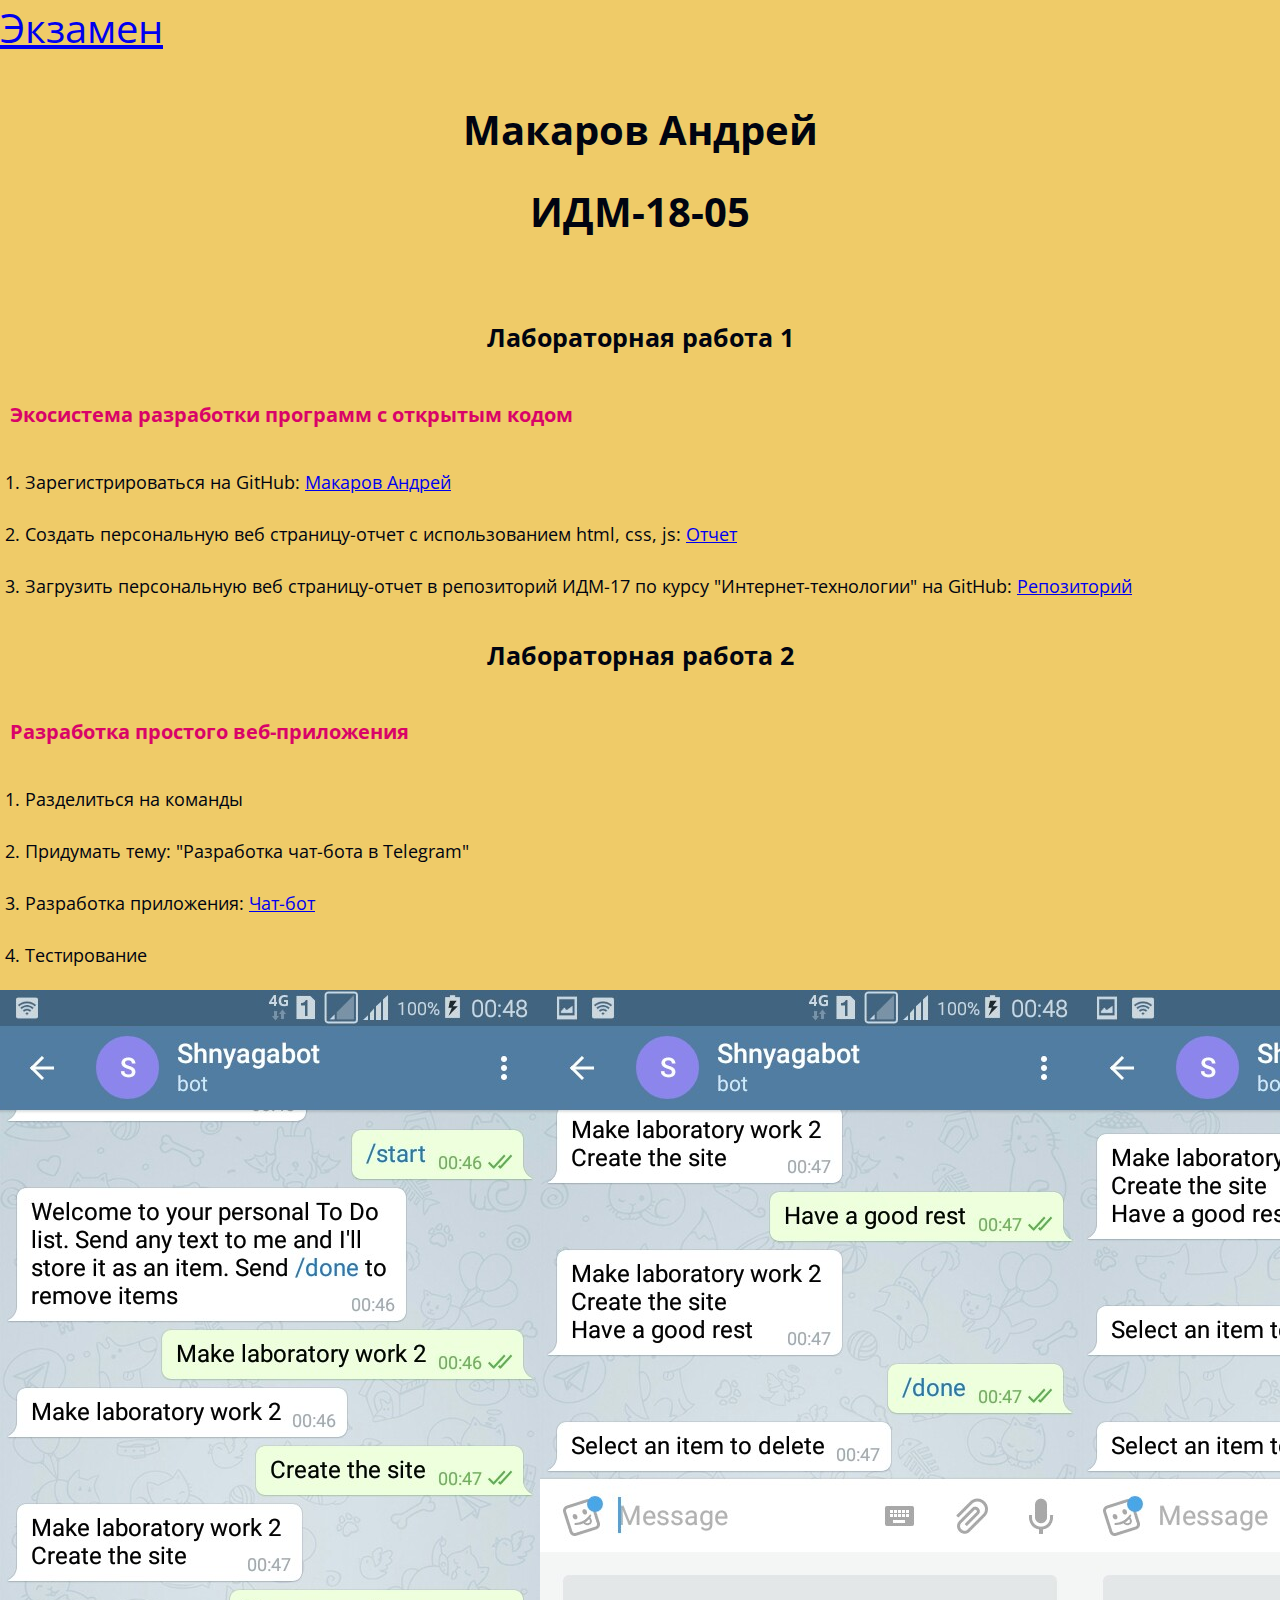
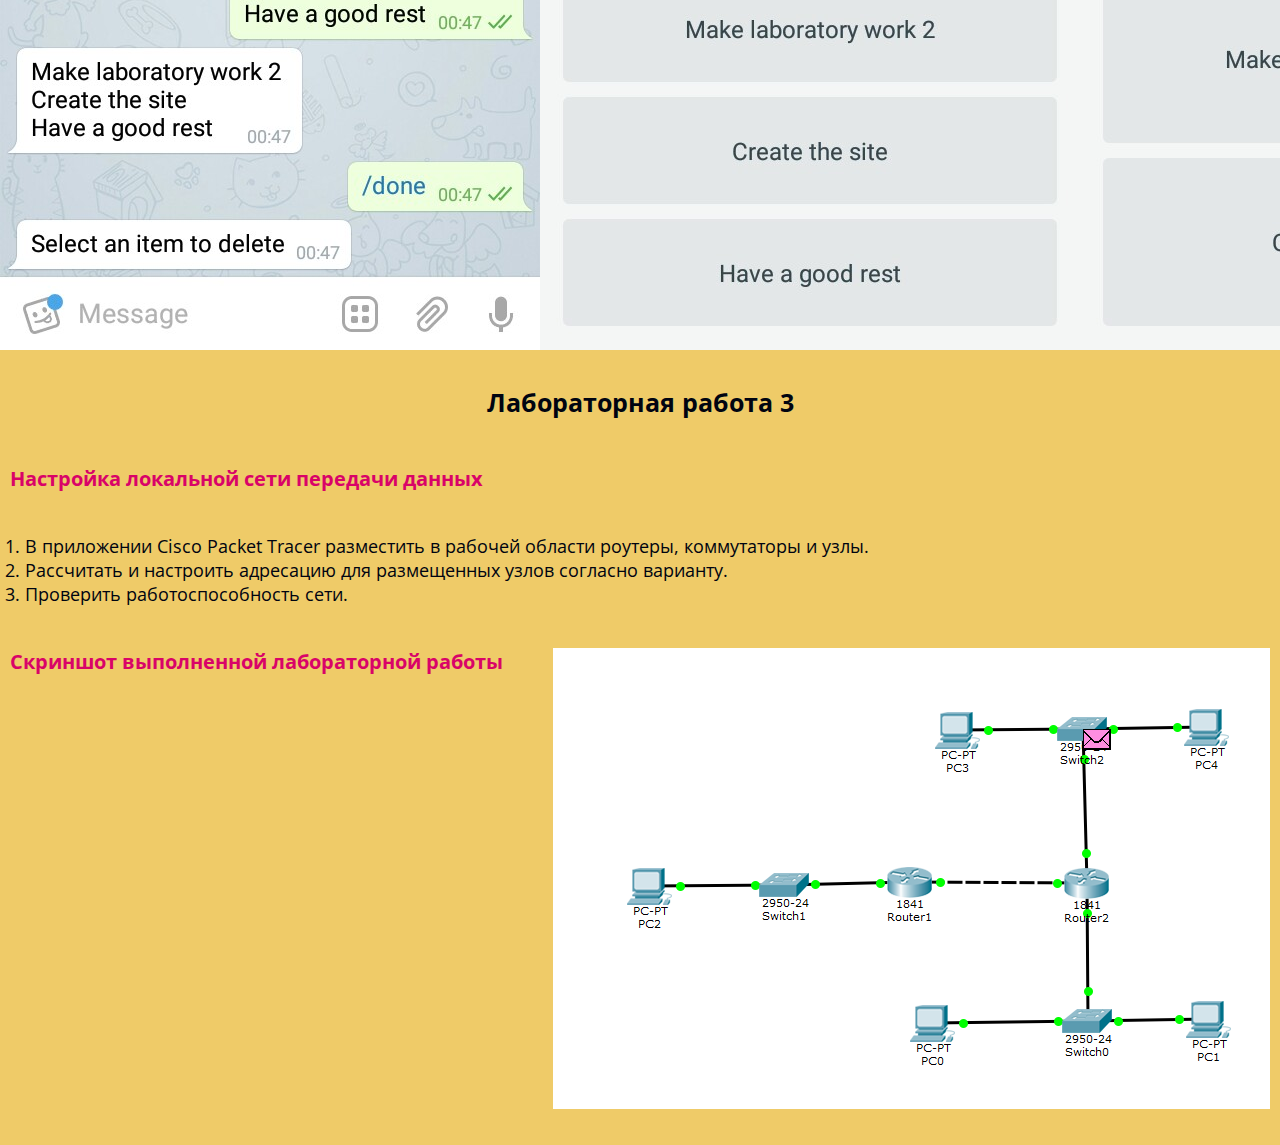
<file: index.html>
<!DOCTYPE html>
<html lang="en">
<head>
	<meta charset="UTF-8">
	<title>Отчет</title>
	<link rel="stylesheet" href="style.css">
	<link href="https://fonts.googleapis.com/css?family=Open+Sans:700" rel="stylesheet">
	 <a href="https://github.com/stankin/inet-2018/wiki/%D0%91%D0%B8%D0%BB%D0%B5%D1%82-28" style="font-size: 40px;">Экзамен</a>
</head>

<body>
	<header>
		<div class="title">
			<h1>Макаров Андрей</h1>
			<h1>ИДМ-18-05</h1>
    	</div>
    </header>

    <section>
    	<div class="container">
    		<h3>Лабораторная работа 1
    		<h4>Экосистема разработки программ с открытым кодом</h4>
    			<p>1. Зарегистрироваться на GitHub: <a href="https://github.com/LilSneezer">Макаров Андрей</a></p>
    			<p style="text-align: left;">2. Создать персональную веб страницу-отчет с использованием html, css, js: <a href="file:///C:/Users/hp-pc/Desktop/%D0%BE%D1%82%D1%87%D0%B5%D1%82%20%D0%BF%D0%BE%20%D0%B8%D0%BD%D1%82%D0%B5%D1%80%D0%BD%D0%B5%D1%82%20%D1%82%D0%B5%D1%85%D0%BD%D0%BE%D0%BB%D0%BE%D0%B3%D0%B8%D1%8F%D0%BC/%D0%BE%D1%82%D1%87%D0%B5%D1%82.html">Отчет</a></p>
    			<p style="text-align: left;">3. Загрузить персональную веб страницу-отчет в репозиторий ИДМ-17 по курсу "Интернет-технологии" на GitHub: <a href="https://github.com/LilSneezer/IDM-18-05-Makarov">Репозиторий</a></p>
    		</h3>
    		<h3>Лабораторная работа 2
    		<h4>Разработка простого веб-приложения</h4>
				<p>1. Разделиться на команды</p>
				<p>2. Придумать тему: "Разработка чат-бота в Telegram"</p>
				<p>3. Разработка приложения: <a href="https://github.com/DimitriiVasilev/Telegram_bot">Чат-бот</a></p>
				<P>4. Тестирование</p>
			</h3>
			<div class="images">
				<img src="img/scrin1.jpg">
				<img src="img/scrin2.jpg">
				<img src="img/scrin3.jpg">
			</div>
    		<h3>Лабораторная работа 3
    		<h4>Настройка локальной сети передачи данных</h4>
				<p>1. В приложении Cisco Packet Tracer разместить в рабочей области роутеры, коммутаторы и узлы.<br>
2. Рассчитать и настроить адресацию для размещенных узлов согласно варианту.<br>
3. Проверить работоспособность сети.</p>
    		</h3>
    		<h4>Скриншот выполненной лабораторной работы
				<img src="img/010.png" style="align-content: center;">
			</h4>
    	</div>
    </section>
</body>
</html>
</file>
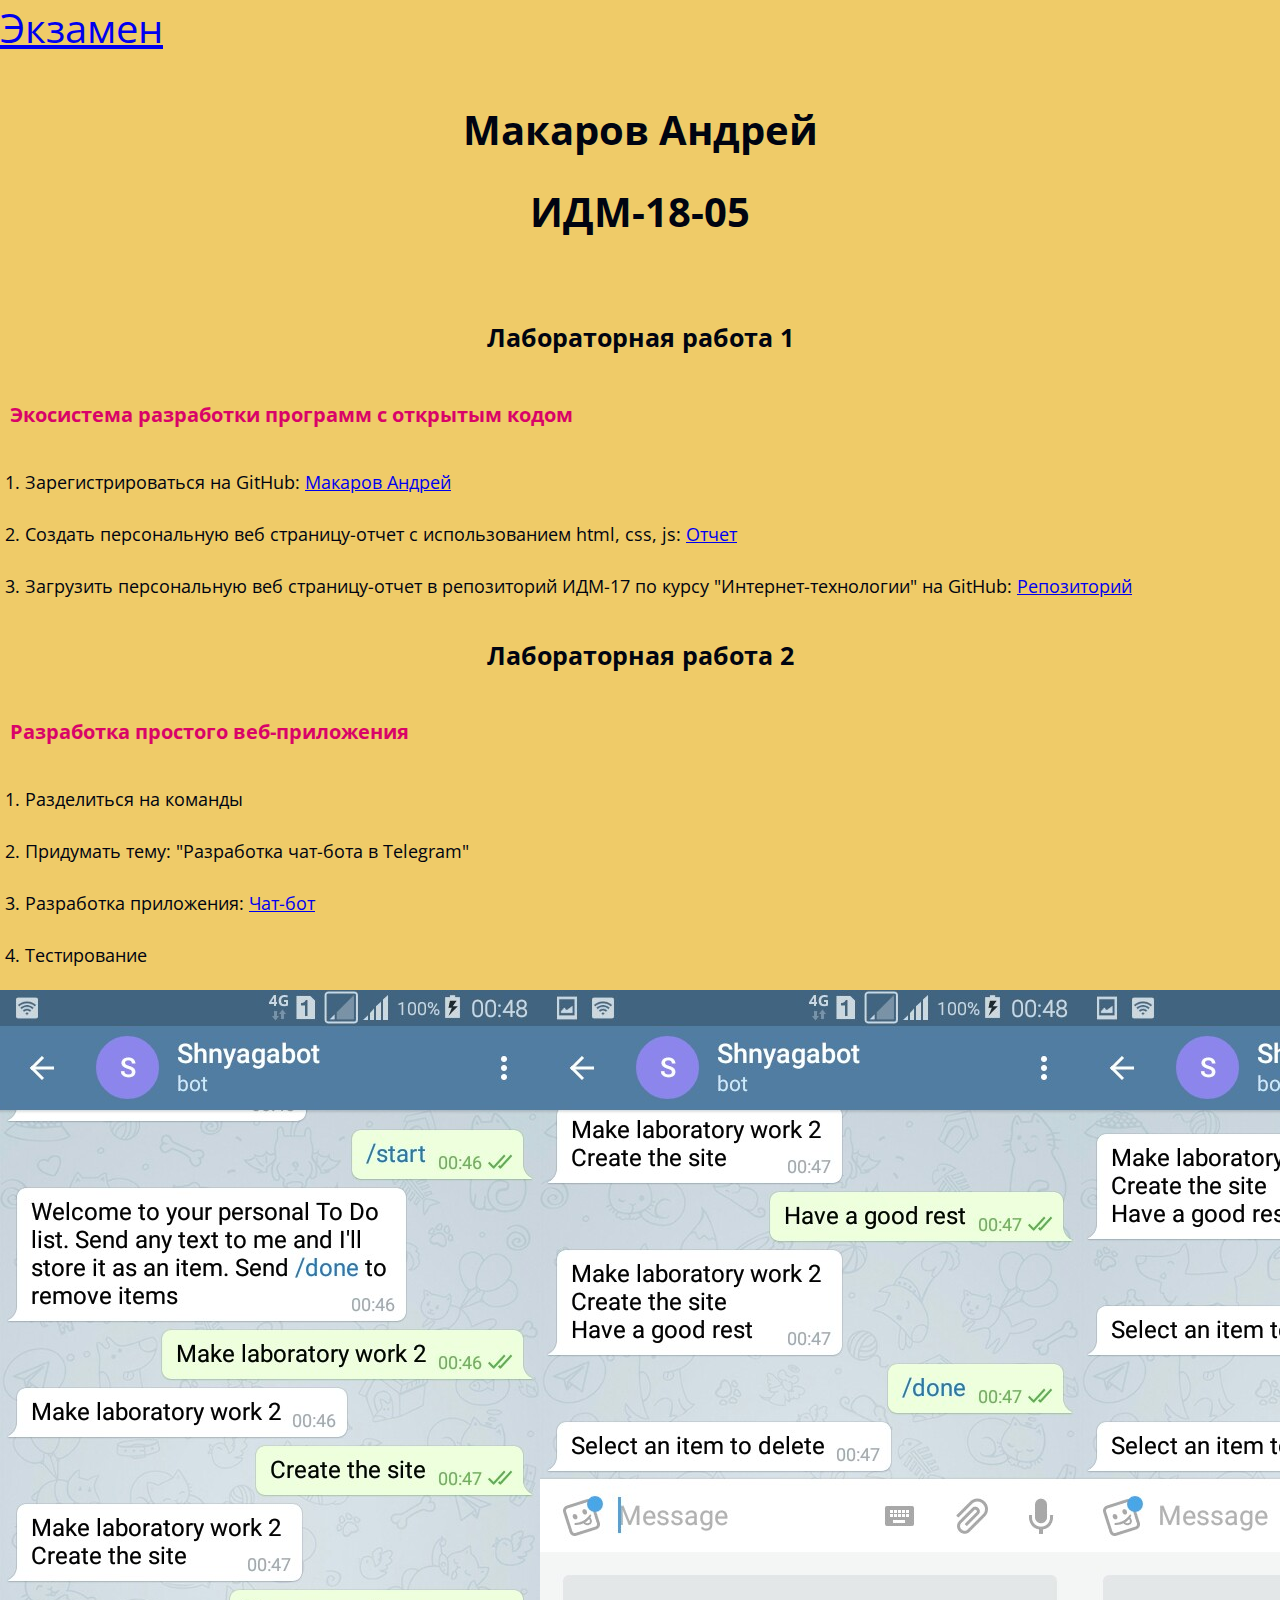
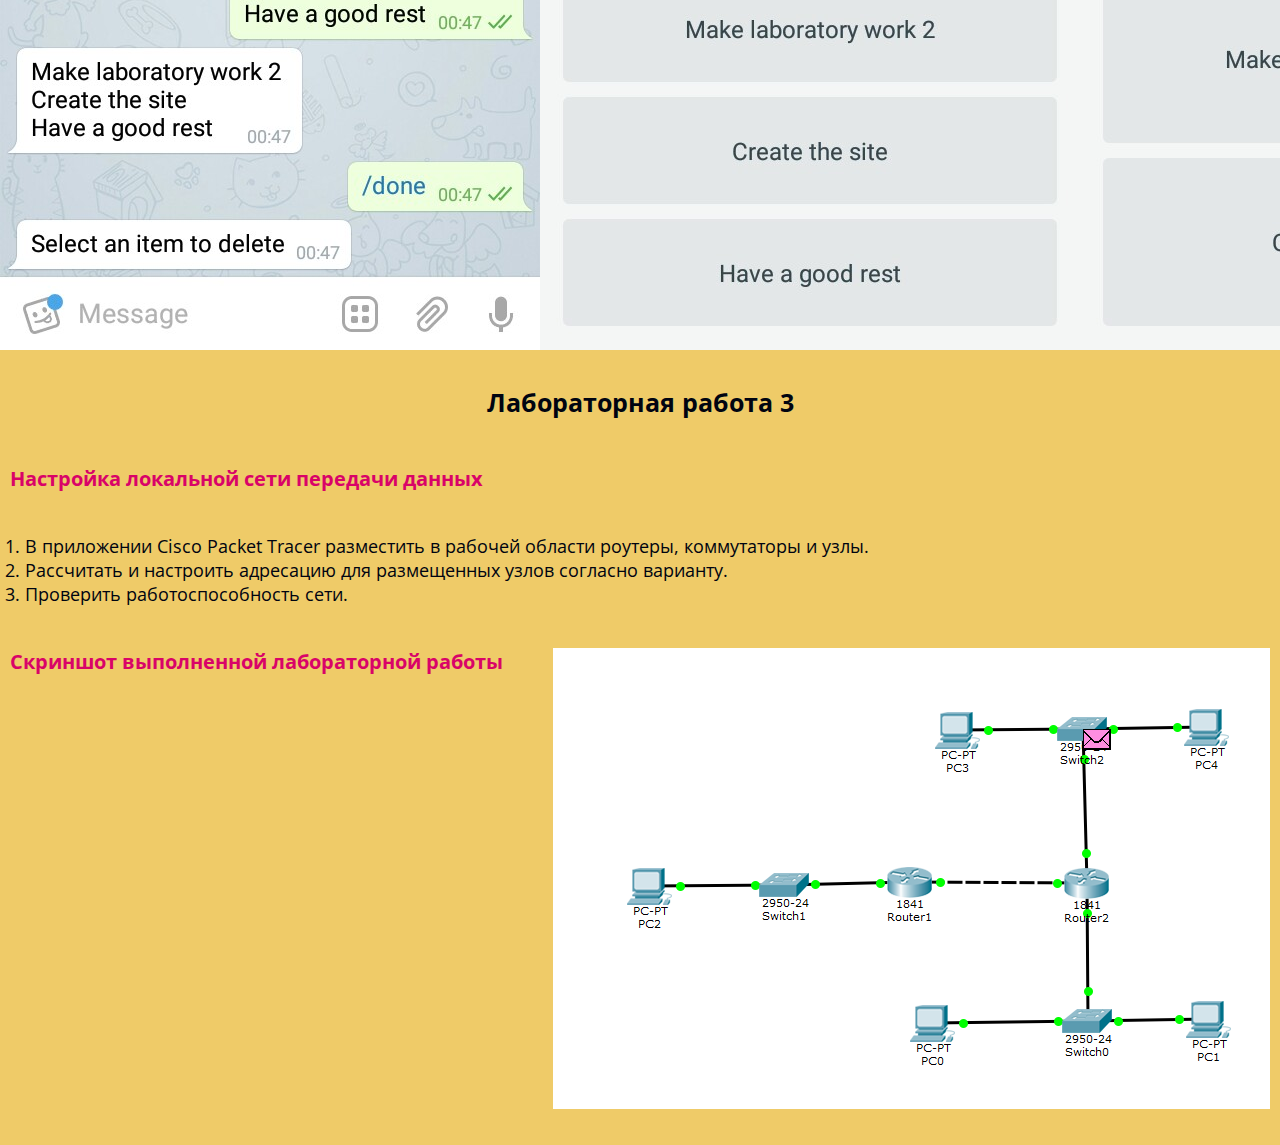
<file: отчет.html>
<!DOCTYPE html>
<html lang="en">
<head>
	<meta charset="UTF-8">
	<title>Отчет</title>
	<link rel="stylesheet" href="style.css">
	<link href="https://fonts.googleapis.com/css?family=Open+Sans:700" rel="stylesheet">
	 <a href="https://github.com/stankin/inet-2018/wiki/%D0%91%D0%B8%D0%BB%D0%B5%D1%82-28" style="font-size: 40px;">Экзамен</a>
</head>

<body>
	<header>
		<div class="title">
			<h1>Макаров Андрей</h1>
			<h1>ИДМ-18-05</h1>
    	</div>
    </header>

    <section>
    	<div class="container">
    		<h3>Лабораторная работа 1
    		<h4>Экосистема разработки программ с открытым кодом</h4>
    			<p>1. Зарегистрироваться на GitHub: <a href="https://github.com/LilSneezer">Макаров Андрей</a></p>
    			<p style="text-align: left;">2. Создать персональную веб страницу-отчет с использованием html, css, js: <a href="file:///C:/Users/hp-pc/Desktop/%D0%BE%D1%82%D1%87%D0%B5%D1%82%20%D0%BF%D0%BE%20%D0%B8%D0%BD%D1%82%D0%B5%D1%80%D0%BD%D0%B5%D1%82%20%D1%82%D0%B5%D1%85%D0%BD%D0%BE%D0%BB%D0%BE%D0%B3%D0%B8%D1%8F%D0%BC/%D0%BE%D1%82%D1%87%D0%B5%D1%82.html">Отчет</a></p>
    			<p style="text-align: left;">3. Загрузить персональную веб страницу-отчет в репозиторий ИДМ-17 по курсу "Интернет-технологии" на GitHub: <a href="https://github.com/LilSneezer/IDM-18-05-Makarov">Репозиторий</a></p>
    		</h3>
    		<h3>Лабораторная работа 2
    		<h4>Разработка простого веб-приложения</h4>
				<p>1. Разделиться на команды</p>
				<p>2. Придумать тему: "Разработка чат-бота в Telegram"</p>
				<p>3. Разработка приложения: <a href="https://github.com/DimitriiVasilev/Telegram_bot">Чат-бот</a></p>
				<P>4. Тестирование</p>
			</h3>
			<div class="images">
				<img src="img/scrin1.jpg">
				<img src="img/scrin2.jpg">
				<img src="img/scrin3.jpg">
			</div>
    		<h3>Лабораторная работа 3
    		<h4>Настройка локальной сети передачи данных</h4>
				<p>1. В приложении Cisco Packet Tracer разместить в рабочей области роутеры, коммутаторы и узлы.<br>
2. Рассчитать и настроить адресацию для размещенных узлов согласно варианту.<br>
3. Проверить работоспособность сети.</p>
    		</h3>
    		<h4>Скриншот выполненной лабораторной работы
				<img src="img/010.png" style="align-content: center;">
			</h4>
    	</div>
    </section>
</body>
</html>
</file>
<file: style.css>
body {
	font-family: 'Open Sans', sans-serif;
	color: #000411;
	background-color: #efcb68;
	width: 100%;
	margin: auto;
}

.title {
	padding: 20px;
	color: #000411;
	font-size: 20px;
	text-align: center;
}

.container h3{
	padding: 10px;
	color: #000411;
	font-size: 25px;
	text-align: center;
}

.container p{
	padding: 5px;
	color: #000411;
	font-size: 18px;
	text-align: left;
}

.images {
	display: flex;
	justify-content: space-around;
	margin: auto;
}
h4{
	font-size: 20px;
	color: #d90368;
	padding: 10px;
	text-align: center;
	display: flex;
	justify-content: space-between;
}
</file>
